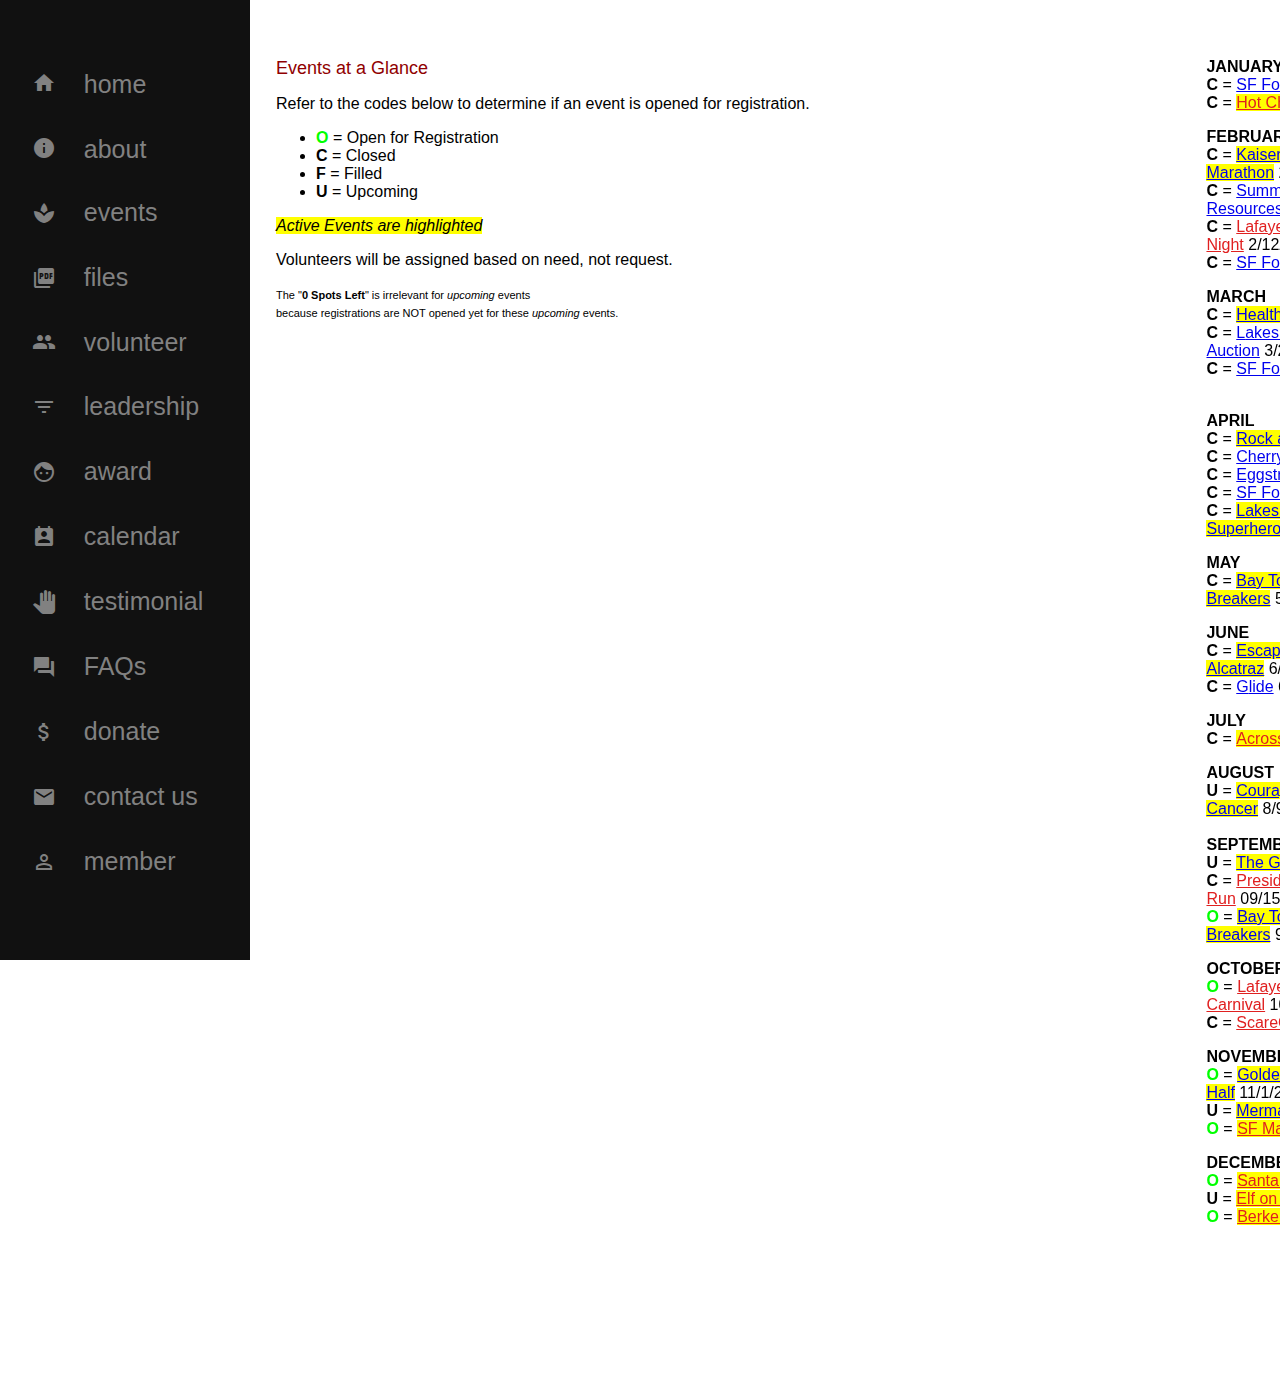
<file: calendar.html>
<!DOCTYPE html>
<html>

<head>
    <meta name="viewport" content="width=device-width, initial-scale=1">
	<link rel="stylesheet" href="https://fonts.googleapis.com/icon?family=Material+Icons">
	<link rel="stylesheet" href="index.css">
</head>

<body>

    <div id="mySidebar" class="sidebar" onmouseover="toggleSidebar()" onmouseout="toggleSidebar()">
        <a href="index.html"><span><i class="material-icons">home</i><span class="icon-text">&nbsp;&nbsp;&nbsp;&nbsp;home</span></a><br>
        <a href="about.html"><span><i class="material-icons">info</i><span class="icon-text">&nbsp;&nbsp;&nbsp;&nbsp;about</span></a><br>
        <a href="events.html"><i class="material-icons">spa</i><span class="icon-text"></span>&nbsp;&nbsp;&nbsp;&nbsp;events</a></span>
        </a><br>
        <a href="files.html"><i class="material-icons">picture_as_pdf</i><span class="icon-text"></span>&nbsp;&nbsp;&nbsp;&nbsp;files</span></a><br>
        <a href="volunteer.html"><i class="material-icons">people</i><span class="icon-text"></span>&nbsp;&nbsp;&nbsp;&nbsp;volunteer</span></a><br>
        <a href="leadership.html"><i class="material-icons">filter_list</i><span class="icon-text"></span>&nbsp;&nbsp;&nbsp;&nbsp;leadership</span></a><br>
        <a href="presidentAward.html"><i class="material-icons">face</i><span class="icon-text"></span>&nbsp;&nbsp;&nbsp;&nbsp;award</span></a><br>
        <a href="calendar.html"><i class="material-icons">perm_contact_calendar</i><span class="icon-text"></span>&nbsp;&nbsp;&nbsp;&nbsp;calendar</span></a><br>
        <a href="testimonial.html"><i class="material-icons">pan_tool</i><span class="icon-text"></span>&nbsp;&nbsp;&nbsp;&nbsp;testimonial</span></a><br>
        <a href="faqs.html"><i class="material-icons">question_answer</i><span class="icon-text"></span>&nbsp;&nbsp;&nbsp;&nbsp;FAQs</span></a><br>
        <a href="donate.html"><i class="material-icons">attach_money</i><span class="icon-text"></span>&nbsp;&nbsp;&nbsp;&nbsp;donate</span></a><br>
        <a href="contact.html"><i class="material-icons">email</i><span class="icon-text"></span>&nbsp;&nbsp;&nbsp;&nbsp;contact us<span></a><br>
        <a href="member.html"><i class="material-icons">person_outline</i><span class="icon-text"></span>&nbsp;&nbsp;&nbsp;&nbsp;member</span></a><br>
    </div>

    <div id="main">
        <p>
            <!-- Global site tag (gtag.js) - Google Ads: 794301746 --><script async src="https://www.googletagmanager.com/gtag/js?id=AW-794301746"></script><script> 
             window.dataLayer = window.dataLayer || []; function gtag(){dataLayer.push(arguments);} 
                  gtag('js', new Date()); 
                  gtag('config', 'AW-794301746'); 
        </script></p>
        <table class="center" cellpadding="1" cellspacing="1" style="width: 1100px">
            <tbody>
                <tr>
                    <td style="vertical-align: top; white-space: nowrap;">
                        <p>
                            <span style="color: rgb(144, 0, 0); font-size: 18px;">Events at a Glance</span></p>
                        <p>
                            Refer to the codes below to determine if an event is opened for registration.&nbsp;</p>
                        <ul>
                            <li>
                                <b style="color: rgb(0, 255, 0);">O</b>&nbsp;= Open for Registration &nbsp; &nbsp;&nbsp;</li>
                            <li>
                                <strong>C</strong>&nbsp;= Closed &nbsp; &nbsp;&nbsp;</li>
                            <li>
                                <strong>F</strong>&nbsp;= Filled &nbsp; &nbsp;&nbsp;</li>
                            <li>
                                <strong>U</strong>&nbsp;= Upcoming &nbsp; &nbsp; &nbsp; &nbsp; &nbsp; &nbsp; &nbsp;&nbsp;</li>
                        </ul>
                        <p>
                            <em><span style="background-color:#ffff00;">Active Events are highlighted</span></em></p>
                        <p>
                            <span style="font-family: Arial, Helvetica, Verdana, sans-serif; line-height: normal; text-align: left;">Volunteers will be assigned based on need, not request.</span></p>
                        <p>
                            <span style="font-size:11px;">The &quot;<strong>0 Spots Left</strong>&quot; is irrelevant for&nbsp;<em>upcoming&nbsp;</em>events<br />
                            because registrations are NOT opened yet for these&nbsp;<em>upcoming&nbsp;</em>events.</span></p>
                        <p>
                            &nbsp;</p>
                        <p style="text-align: center;">
                            <iframe frameborder="1" height="604" scrolling="no" src="https://www.google.com/calendar/b/0/embed?showTitle=0&amp;showTz=0&amp;height=600&amp;wkst=1&amp;bgcolor=%23FFFFFF&amp;src=admin%40heartinmotion.org&amp;color=%232952A3&amp;src=%23contacts%40group.v.calendar.google.com&amp;color=%23875509&amp;src=en.usa%23holiday%40group.v.calendar.google.com&amp;color=%232F6309&amp;ctz=America%2FLos_Angeles" style=" border-width:0 " width="920"></iframe></p>
                    </td>
                    <td>
                        &nbsp;</td>
                    <td style="text-align: left; vertical-align: top;">
                        <p>
                            <strong>JANUARY</strong><br />
                            <b>C</b>&nbsp;=&nbsp;<a href="http://www.heartinmotion.org/events/sf-food-bank/">SF Food Bank</a>&nbsp;1/4/20<br />
                            <b>C</b>&nbsp;=&nbsp;<a data-mce-="" href="http://www.heartinmotion.org/events/hot-chocolate/" style="color: rgb(224, 32, 32); font-family: Verdana, Arial, Helvetica, sans-serif;" target="_blank"><span style="background-color:#ffff00;">Hot Chocolate</span></a>&nbsp;1/10/21</p>
                        <p>
                            <strong>FEBRUARY</strong><br />
                            <b>C</b>&nbsp;=&nbsp;<span style="color: rgb(0, 0, 255);"><span style="font-family: Verdana, Arial, Helvetica, sans-serif; line-height: normal; text-size-adjust: auto;"><a data-mce-="" href="http://www.heartinmotion.org/events/kaiser-half" style="line-height: normal; text-size-adjust: auto;" target="_blank"><span style="background-color:#ffff00;">Kaiser Half Marathon</span></a></span></span>&nbsp;2/7/21<br />
                            <b>C</b>&nbsp;=&nbsp;<a href="https://www.heartinmotion.org/events/sf-gov/">Summer Resources&nbsp;</a>2/8/20<br />
                            <b>C</b>&nbsp;=&nbsp;<a data-mce-="" href="https://i.heartinmotion.org/Lafayette" style="color: rgb(224, 32, 32); font-family: Verdana, Arial, Helvetica, sans-serif;" target="_blank">Lafayette Multicultural Night</a>&nbsp;2/12/20<br />
                            <b>C</b>&nbsp;=&nbsp;<a href="http://www.heartinmotion.org/events/sf-food-bank/">SF Food Bank</a>&nbsp;2/22/20</p>
                        <p>
                            <strong>MARCH</strong><br />
                            <b>C</b>&nbsp;=&nbsp;<a href="http://www.heartinmotion.org/events/healthy-hearts"><span style="background-color:#ffff00;">Healthy Hearts</span></a>&nbsp;3/8/20<br />
                            <b>C</b>&nbsp;=&nbsp;<a data-mce-="" href="http://www.heartinmotion.org/events/cherry-blossom/" style="font-family: Verdana, Arial, Helvetica, sans-serif; line-height: normal; text-size-adjust: auto;" target="_blank">L</a><a href="https://i.heartinmotion.org/Lakeshore">akeshore Auction</a>&nbsp;3/21/20<br />
                            <b>C</b>&nbsp;=&nbsp;<a href="http://www.heartinmotion.org/events/sf-food-bank/">SF Food Bank</a>&nbsp;3/29/20<br />
                            &nbsp;</p>
                        <p>
                            <strong>APRIL</strong><br />
                            <b>C</b><strong>&nbsp;</strong>=&nbsp;<span style="font-family: Verdana, Arial, Helvetica, sans-serif;"><a data-mce-="" href="https://i.heartinmotion.org/RnR" target="_blank"><span style="background-color:#ffff00;">Rock and Roll</span></a></span>&nbsp;4/5/20<br />
                            <b>C</b>&nbsp;=&nbsp;<a data-mce-="" href="http://www.heartinmotion.org/events/cherry-blossom/" style="font-family: Verdana, Arial, Helvetica, sans-serif;" target="_blank">Cherry Blossom</a>&nbsp;4/11/20<br />
                            <b>C</b><b>&nbsp;</b>=&nbsp;<a href="http://www.heartinmotion.org/events/eggstravaganza/" style="white-space: nowrap;">Eggstravaganza</a><span style="white-space: nowrap;">&nbsp;4</span>/13/19<br />
                            <b>C</b>&nbsp;=&nbsp;<a href="http://www.heartinmotion.org/events/sf-food-bank/">SF Food Bank</a>&nbsp;4/19/20<br />
                            <b>C</b>&nbsp;=&nbsp;<a data-mce-="" href="https://i.heartinmotion.org/Lakeshore" style="font-family: Verdana, Arial, Helvetica, sans-serif;" target="_blank"><span style="background-color:#ffff00;">Lakeshore Superhero</span></a>&nbsp;4/25/20</p>
                        <p>
                            <strong>MAY</strong><br />
                            <b>C</b>&nbsp;=&nbsp;<span style="font-family: Verdana, Arial, Helvetica, sans-serif; line-height: normal; text-size-adjust: auto;"><a data-mce-="" href="http://www.heartinmotion.org/events/bay-to-breakers/" style="line-height: normal; text-size-adjust: auto;" target="_blank"><span style="background-color:#ffff00;">Bay To Breakers</span></a></span>&nbsp;5/31/20</p>
                        <p>
                            <strong>JUNE</strong><br />
                            <b>C</b><span style="white-space: nowrap;">&nbsp;=&nbsp;</span><span style="font-family: Verdana, Arial, Helvetica, sans-serif;"><a data-mce-="" href="http://www.heartinmotion.org/events/escape-from-alcatraz/" target="_blank"><span style="background-color:#ffff00;">Escape from Alcatraz</span></a></span><span style="white-space: nowrap;">&nbsp;6/7/20</span><br />
                            <b>C</b><b>&nbsp;</b>=&nbsp;<a href="https://www.heartinmotion.org/events/glide/"><font face="Verdana, Arial, Helvetica, sans-serif">G</font>lide</a>&nbsp;6/30/19</p>
                        <p>
                            <strong>JULY</strong><br />
                            <b>C</b>&nbsp;=&nbsp;<span style="color: rgb(255, 255, 0);"><span style="font-family: Verdana, Arial, Helvetica, sans-serif;"><a data-mce-="" href="http://www.heartinmotion.org/events/across-the-bay/" style="color: rgb(224, 32, 32);" target="_blank"><span style="background-color:#ffff00;">Across the Bay</span></a></span></span>&nbsp;7/12/20</p>
                        <p>
                            <strong>AUGUST</strong><br />
                            <b>U</b><b>&nbsp;</b>=&nbsp;<a data-mce-="" href="https://www.heartinmotion.org/events/courage-over-cancer/" style="font-family: Verdana, Arial, Helvetica, sans-serif;" target="_blank"><span style="background-color:#ffff00;">Courage Over Cancer</span></a>&nbsp;8/9/20<br />
                            <br />
                            <strong>SEPTEMBER</strong><br />
                            <b>U</b><b style="color: rgb(0, 255, 0);">&nbsp;</b>=&nbsp;<span style="font-family: Verdana, Arial, Helvetica, sans-serif;"><a data-mce-="" href="http://www.heartinmotion.org/events/giant-race/" target="_blank"><span style="background-color:#ffff00;">The Giant Race</span></a></span>&nbsp; 9/6/20<br />
                            <b>C</b>&nbsp;=&nbsp;<a href="https://www.heartinmotion.org/events/school/" style="color: rgb(224, 32, 32);">Presidio Fun Run</a>&nbsp;09/15/19<br />
                            <b style="color: rgb(0, 255, 0);">O</b>&nbsp;=&nbsp;<span style="font-family: Verdana, Arial, Helvetica, sans-serif; line-height: normal; text-size-adjust: auto;"><a data-mce-="" href="http://www.heartinmotion.org/events/bay-to-breakers/" style="line-height: normal; text-size-adjust: auto;" target="_blank"><span style="background-color: rgb(255, 255, 0);">Bay To Breakers</span></a></span>&nbsp;9/20/20</p>
                        <p>
                            <strong>OCTOBER</strong><br />
                            <b style="color: rgb(0, 255, 0);">O</b>&nbsp;=&nbsp;<a data-mce-="" href="https://i.heartinmotion.org/Lafayette" style="color: rgb(224, 32, 32); font-family: Verdana, Arial, Helvetica, sans-serif; line-height: normal; text-size-adjust: auto;" target="_blank">Lafayette Carnival</a>&nbsp;10/10/20<br />
                            <b>C</b>&nbsp;=&nbsp;<a data-mce-="" href="http://www.heartinmotion.org/events/scaregrove/" style="color: rgb(224, 32, 32); font-family: Verdana, Arial, Helvetica, sans-serif; line-height: normal; text-size-adjust: auto;" target="_blank">ScareGrove</a>&nbsp;10/25/19</p>
                        <p>
                            <strong>NOVEMBER</strong><br />
                            <b style="color: rgb(0, 255, 0);">O</b><b>&nbsp;</b>=&nbsp;<a href="http://www.heartinmotion.org/events/golden-gate-half/"><span style="background-color: rgb(255, 255, 0);">Golden Gate Half</span></a>&nbsp;11/1/20<br />
                            <b>U</b>&nbsp;=&nbsp;<span style="font-family: Verdana, Arial, Helvetica, sans-serif;"><a data-mce-="" href="http://www.heartinmotion.org/events/mermaid-run/" target="_blank"><span style="background-color: rgb(255, 255, 0);">Mermaid Run</span></a>&nbsp;11/8/20</span><br />
                            <b style="color: rgb(0, 255, 0);">O</b>&nbsp;=&nbsp;<span style="font-family: Verdana, Arial, Helvetica, sans-serif;"><span style="color: rgb(224, 32, 32);"><a data-mce-="" href="http://www.heartinmotion.org/events/sf-marathon/" style="color: rgb(224, 32, 32);" target="_blank"><span style="background-color: rgb(255, 255, 0);">SF Marathon</span></a></span></span><span style="background-color: rgb(255, 255, 224);">&nbsp;</span>11/13/20</p>
                        <p>
                            <strong>DECEMBER</strong><br />
                            <b style="color: rgb(0, 255, 0);">O</b>&nbsp;=&nbsp;<a data-mce-="" href="https://www.heartinmotion.org/events/santa-run/" style="color: rgb(224, 32, 32); font-family: Verdana, Arial, Helvetica, sans-serif;" target="_blank"><span style="background-color:#ffff00;">Santa Run</span></a>&nbsp;12/6/20<br />
                            <b>U</b><b style="color: rgb(0, 255, 0);">&nbsp;</b>=&nbsp;<a data-mce-="" href="https://www.heartinmotion.org/events/elf-on-the-run/" style="color: rgb(224, 32, 32); font-family: Verdana, Arial, Helvetica, sans-serif;" target="_blank"><span style="background-color:#ffff00;">Elf on the Run</span></a>&nbsp;12/13/20<br />
                            <b style="color: rgb(0, 255, 0);">O</b><b>&nbsp;</b>=&nbsp;<a href="https://www.heartinmotion.org/events/berkeley-half-marathon/" style="color: rgb(224, 32, 32);"><span style="background-color: rgb(255, 255, 0);">Berkeley Half</span></a>&nbsp;12/13/20</p>
                    </td>
                </tr>
                <tr>
                    <td>
                        &nbsp;</td>
                    <td>
                        &nbsp;</td>
                    <td>
                        &nbsp;</td>
                </tr>
                <tr>
                    <td>
                        &nbsp;</td>
                    <td>
                        &nbsp;</td>
                    <td>
                        &nbsp;</td>
                </tr>
            </tbody>
        </table>
        <p style="text-align: center;">
            &nbsp;</p>
        <p style="text-align: center;">
            &nbsp;</p>
        
    </div>

<script src="sidebar.js"></script>

</body>

</html>
</file>
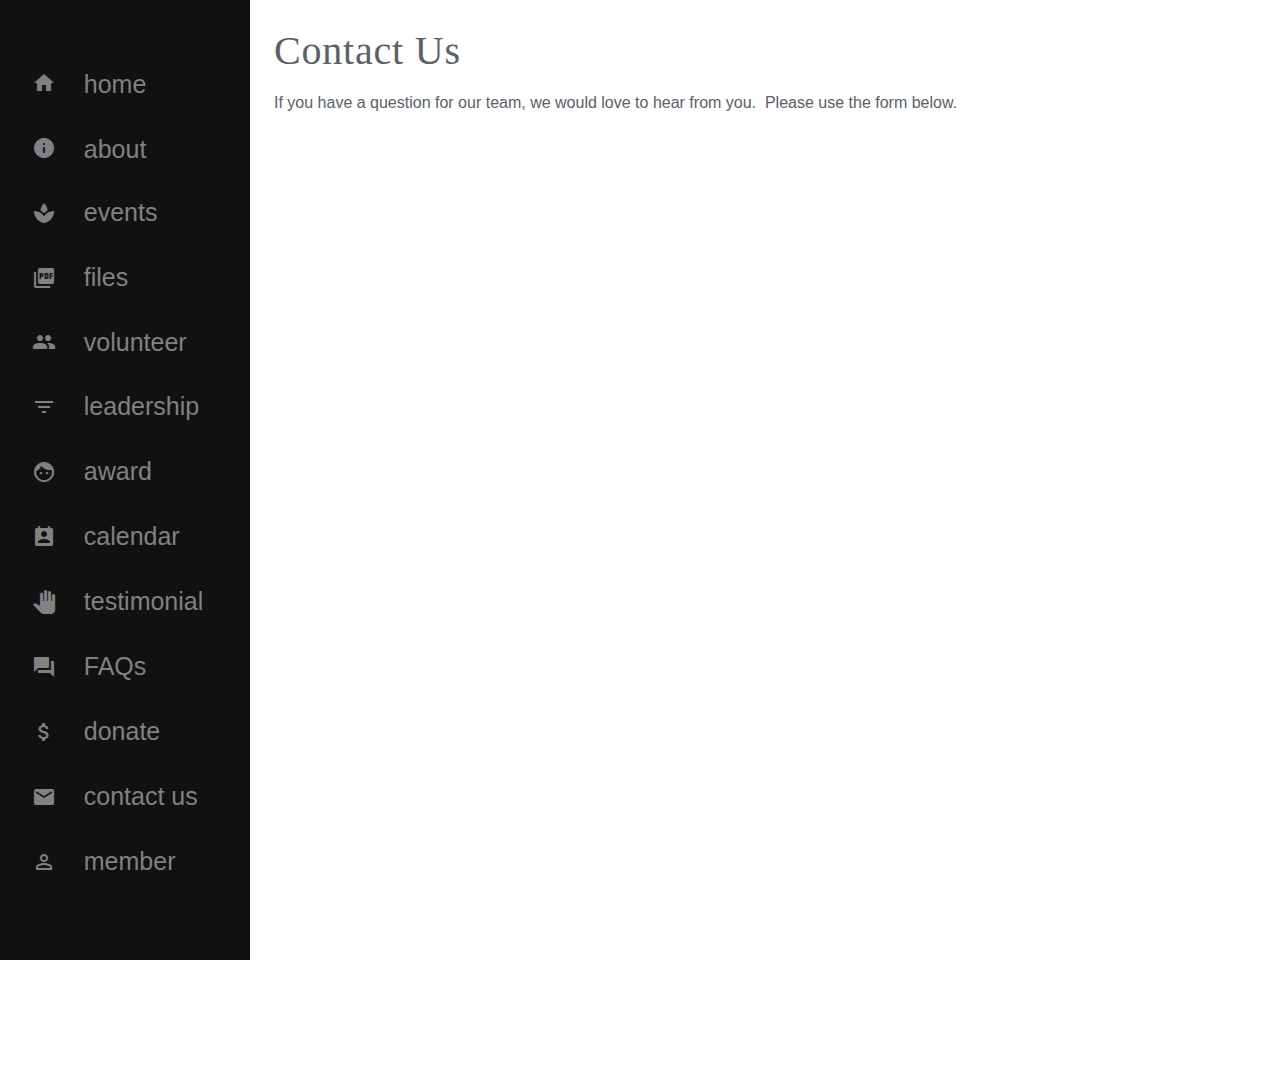
<file: contact.html>
<!DOCTYPE html>
<html>

<head>
    <meta name="viewport" content="width=device-width, initial-scale=1">
	<link rel="stylesheet" href="https://fonts.googleapis.com/icon?family=Material+Icons">
	<link rel="stylesheet" href="index.css">
</head>

<body>

    <div id="mySidebar" class="sidebar" onmouseover="toggleSidebar()" onmouseout="toggleSidebar()">
        <a href="index.html"><span><i class="material-icons">home</i><span class="icon-text">&nbsp;&nbsp;&nbsp;&nbsp;home</span></a><br>
        <a href="about.html"><span><i class="material-icons">info</i><span class="icon-text">&nbsp;&nbsp;&nbsp;&nbsp;about</span></a><br>
        <a href="events.html"><i class="material-icons">spa</i><span class="icon-text"></span>&nbsp;&nbsp;&nbsp;&nbsp;events</a></span>
        </a><br>
        <a href="files.html"><i class="material-icons">picture_as_pdf</i><span class="icon-text"></span>&nbsp;&nbsp;&nbsp;&nbsp;files</span></a><br>
        <a href="volunteer.html"><i class="material-icons">people</i><span class="icon-text"></span>&nbsp;&nbsp;&nbsp;&nbsp;volunteer</span></a><br>
        <a href="leadership.html"><i class="material-icons">filter_list</i><span class="icon-text"></span>&nbsp;&nbsp;&nbsp;&nbsp;leadership</span></a><br>
        <a href="presidentAward.html"><i class="material-icons">face</i><span class="icon-text"></span>&nbsp;&nbsp;&nbsp;&nbsp;award</span></a><br>
        <a href="calendar.html"><i class="material-icons">perm_contact_calendar</i><span class="icon-text"></span>&nbsp;&nbsp;&nbsp;&nbsp;calendar</span></a><br>
        <a href="testimonial.html"><i class="material-icons">pan_tool</i><span class="icon-text"></span>&nbsp;&nbsp;&nbsp;&nbsp;testimonial</span></a><br>
        <a href="faqs.html"><i class="material-icons">question_answer</i><span class="icon-text"></span>&nbsp;&nbsp;&nbsp;&nbsp;FAQs</span></a><br>
        <a href="donate.html"><i class="material-icons">attach_money</i><span class="icon-text"></span>&nbsp;&nbsp;&nbsp;&nbsp;donate</span></a><br>
        <a href="contact.html"><i class="material-icons">email</i><span class="icon-text"></span>&nbsp;&nbsp;&nbsp;&nbsp;contact us<span></a><br>
        <a href="member.html"><i class="material-icons">person_outline</i><span class="icon-text"></span>&nbsp;&nbsp;&nbsp;&nbsp;member</span></a><br>
    </div>

    <div id="main">
        <h2 class="h3" style="box-sizing: border-box; -webkit-font-smoothing: antialiased; font-family: Adelle, georgia, serif; font-weight: 400; margin-top: 0px; margin-bottom: 20px; color: rgb(90, 97, 105); letter-spacing: 0.02em; font-size: 40px; line-height: 1.25; position: relative; top: 2px;">
            Contact Us</h2>
        <p style="box-sizing: border-box; -webkit-font-smoothing: antialiased; margin-top: 0px; margin-bottom: 20px; color: rgb(90, 97, 105); font-family: Avenir, Helvetica Neue, Helvetica, Arial, sans-serif; font-size: 16px;">
            If you have a question for our team, we would love to hear from you.&nbsp; Please use the form below.</p>
        <p>
            <iframe frameborder="0" height="891" marginheight="0" marginwidth="0" src="https://docs.google.com/forms/d/e/1FAIpQLSfq8vGHZ-UB2W6VqrYQcd46V59vVNrzMlxomYOniG-SOKWjXA/viewform?embedded=true" width="640">Loading...</iframe></p>
        

    </div>

<script src="sidebar.js"></script>

</body>

</html>
</file>
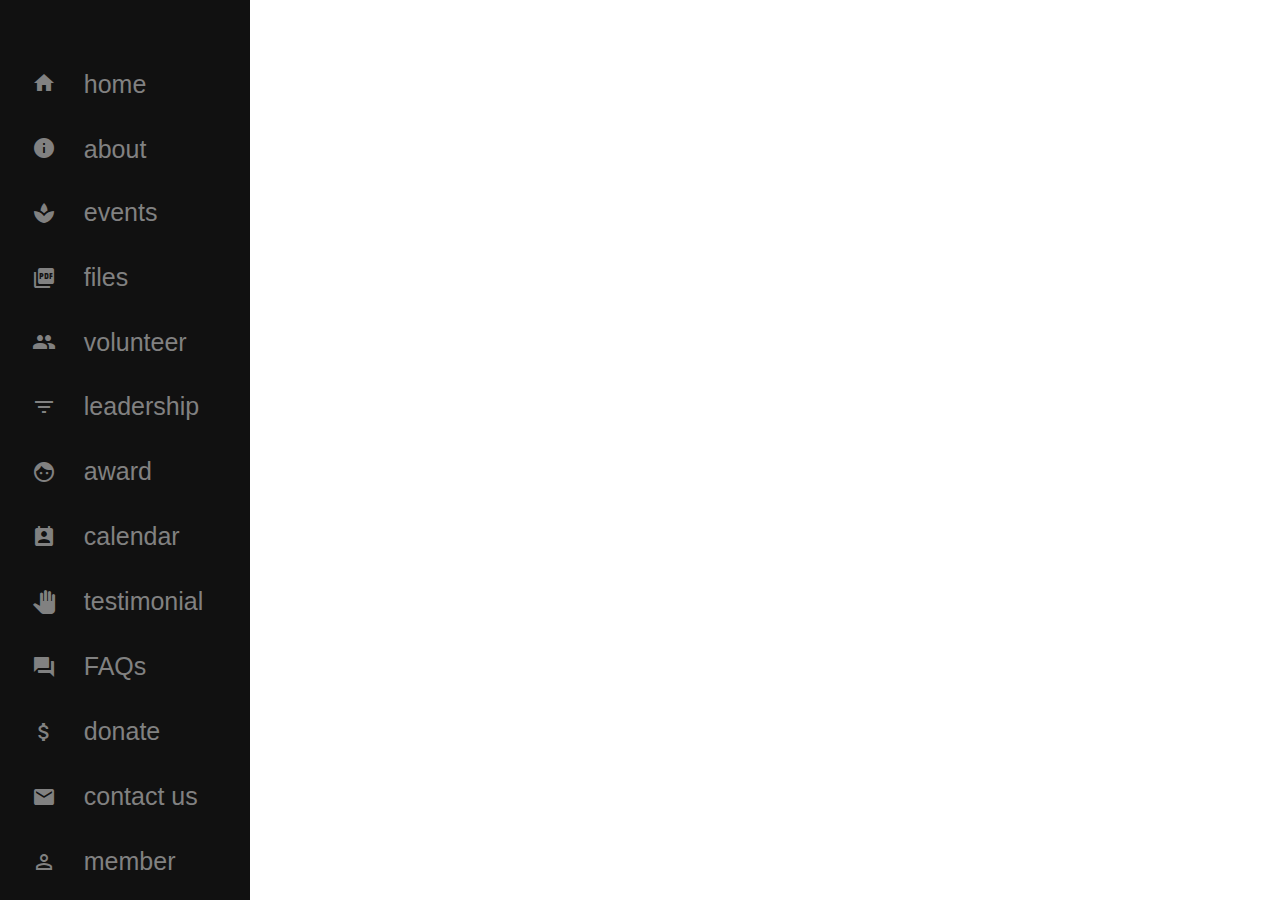
<file: events.html>
<!DOCTYPE html>
<html>

<head>
    <meta name="viewport" content="width=device-width, initial-scale=1">
	<link rel="stylesheet" href="https://fonts.googleapis.com/icon?family=Material+Icons">
	<link rel="stylesheet" href="index.css">
</head>

<body>

    <div id="mySidebar" class="sidebar" onmouseover="toggleSidebar()" onmouseout="toggleSidebar()">
        <a href="index.html"><span><i class="material-icons">home</i><span class="icon-text">&nbsp;&nbsp;&nbsp;&nbsp;home</span></a><br>
        <a href="about.html"><span><i class="material-icons">info</i><span class="icon-text">&nbsp;&nbsp;&nbsp;&nbsp;about</span></a><br>
        <a href="events.html"><i class="material-icons">spa</i><span class="icon-text"></span>&nbsp;&nbsp;&nbsp;&nbsp;events</a></span>
        </a><br>
        <a href="files.html"><i class="material-icons">picture_as_pdf</i><span class="icon-text"></span>&nbsp;&nbsp;&nbsp;&nbsp;files</span></a><br>
        <a href="volunteer.html"><i class="material-icons">people</i><span class="icon-text"></span>&nbsp;&nbsp;&nbsp;&nbsp;volunteer</span></a><br>
        <a href="leadership.html"><i class="material-icons">filter_list</i><span class="icon-text"></span>&nbsp;&nbsp;&nbsp;&nbsp;leadership</span></a><br>
        <a href="presidentAward.html"><i class="material-icons">face</i><span class="icon-text"></span>&nbsp;&nbsp;&nbsp;&nbsp;award</span></a><br>
        <a href="calendar.html"><i class="material-icons">perm_contact_calendar</i><span class="icon-text"></span>&nbsp;&nbsp;&nbsp;&nbsp;calendar</span></a><br>
        <a href="testimonial.html"><i class="material-icons">pan_tool</i><span class="icon-text"></span>&nbsp;&nbsp;&nbsp;&nbsp;testimonial</span></a><br>
        <a href="faqs.html"><i class="material-icons">question_answer</i><span class="icon-text"></span>&nbsp;&nbsp;&nbsp;&nbsp;FAQs</span></a><br>
        <a href="donate.html"><i class="material-icons">attach_money</i><span class="icon-text"></span>&nbsp;&nbsp;&nbsp;&nbsp;donate</span></a><br>
        <a href="contact.html"><i class="material-icons">email</i><span class="icon-text"></span>&nbsp;&nbsp;&nbsp;&nbsp;contact us<span></a><br>
        <a href="member.html"><i class="material-icons">person_outline</i><span class="icon-text"></span>&nbsp;&nbsp;&nbsp;&nbsp;member</span></a><br>
    </div>

    <div id="main"></div>

    </div>

<script src="sidebar.js"></script>

</body>

</html>
</file>
<file: index.css>
body {
    font-family: "Lato", sans-serif;
}

.sidebar {
    height: 100%;
    width: 85px;
    position: fixed;
    z-index: 1;
    top: 0;
    left: 0;
    background-color: #111;
    overflow-x: hidden;
    transition: 0.5s;
    padding-top: 60px;
    white-space: nowrap;
}

.sidebar a {
    padding: 8px 8px 8px 32px;
    text-decoration: none;
    font-size: 25px;
    color: #818181;
    display: block;
    transition: 0.3s;
}

.sidebar a:hover {
    color: #f1f1f1;
}

.sidebar .closebtn {
    position: absolute;
    top: 0;
    right: 25px;
    font-size: 36px;
    margin-left: 50px;
}

.material-icons,
.icon-text {
    vertical-align: middle;
}

.material-icons {
    padding-bottom: 3px;
}

#main {
    transition: margin-left .5s;
    padding: 16px;
    margin-left: 100px;
}

.center {
    margin-left: auto;
    margin-right: auto;
}

/* On smaller screens, where height is less than 450px, change the style of the sidenav (less padding and a smaller font size) */

@media screen and (max-height: 450px) {
    .sidebar {
        padding-top: 15px;
    }
    .sidebar a {
        font-size: 18px;
    }
}
</file>
